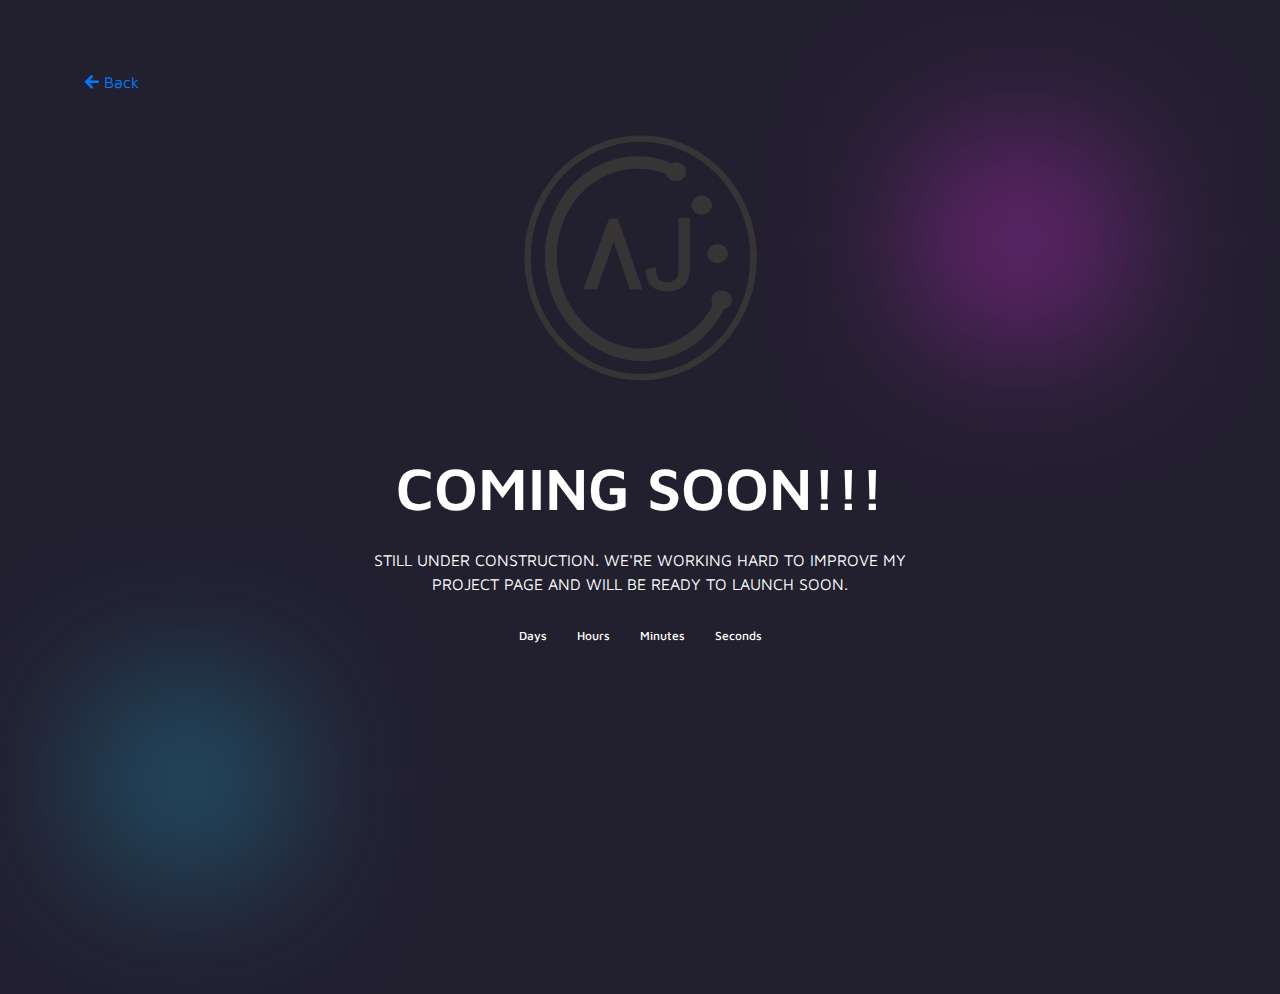
<file: project.html>
<!DOCTYPE html>
<!-- Coding By CodingNepal - codingnepalweb.com -->
<html lang="en">
  <head>
    <meta charset="UTF-8" />
    <meta http-equiv="X-UA-Compatible" content="IE=edge" />
    <meta name="viewport" content="width=device-width, initial-scale=1.0" />
    <title>PROJECT PAGE</title>
       <!-- Website Icon -->
       <link rel="website icon" type="png" href="images/logo.png">
        <!-- Icon Font Stylesheet -->
     <link href="https://cdnjs.cloudflare.com/ajax/libs/font-awesome/5.10.0/css/all.min.css" rel="stylesheet">
     <link href="https://cdn.jsdelivr.net/npm/bootstrap-icons@1.4.1/font/bootstrap-icons.css" rel="stylesheet">
  <!-- Customized Bootstrap Stylesheet -->
  <link href="css/bootstrap.min.css" rel="stylesheet">

  <!-- Libraries Stylesheet -->
  <link href="css/animate.min.css" rel="stylesheet">
  <!-- <link href="lib/owlcarousel/assets/owl.carousel.min.css" rel="stylesheet"> -->


  <!-- Libraries Stylesheet -->
  <link rel="stylesheet" href="css/bootstrap.min.css">
  <link rel="stylesheet" href="css/unicons.css">
    </head>


  <style>
 /* Google Fonts */
 @import url("https://fonts.googleapis.com/css?family=Maven+Pro:400,700");
 
body {
  box-sizing: border-box;
  font-family: "Maven Pro", sans-serif;
  padding-top: 70px;
  background-color: #221f2f;
}

body::after{
    content: "";
    position: absolute;
    background-color: #ed2ff0;
    width: 120px;
    height: 120px;
    left: 75%;
    top: 20%;
    filter: blur(90px);
}

body::before{
    content: "";
    position: absolute;
    background-color: #22a8cd;
    width: 120px;
    height: 120px;
    left: 10%;
    top: 80%;
    filter: blur(90px);
}


.container1 {
  display: flex;
  row-gap: 15px;
  align-items: center;
  justify-content: center;
  flex-direction: column;
  height: 100vh;
  width: 100%;
  overflow: hidden;
}
.container1 .image {
  position: absolute;
  /* height: 100%; */
  /* width: 100%; */
  object-fit: cover;
  z-index: -1;
  top: 15%;
  
}
.container1 header {
  font-size: 60px;
  color: #fff;
  font-weight: 600;
  text-align: center;
}
.container1 p {
  font-size: 16px;
  font-weight: 400;
  color: #ffffff

;
  max-width: 550px;
  text-align: center;
}
.container1 .time-content {
  display: flex;
  column-gap: 30px;
  align-items: center;
}
.time-content .time {
  display: flex;
  align-items: center;
  flex-direction: column;
}
.time .number,
.time .text {
  font-weight: 500;
  color: #ffffff


;
}
.time .number {
  font-size: 40px;
}
.time .text {
  text-transform: capitalize;
  font-size: 12px;
}
/* .email-content {
  display: flex;
  align-items: center;
  flex-direction: column;
  margin-top: 30px;
  width: 100%;
}
.email-content p {
  font-size: 13px;
}
.input-box {
  display: flex;
  align-items: center;
  height: 40px;
  max-width: 360px;
  width: 100%;
  margin-top: 20px;
  column-gap: 20px;
}
.input-box input,
.input-box button {
  height: 100%;
  outline: none;
  border: none;
  border: 1px solid #ffffff


;
  border-radius: 4px;
  background-color: rgba(255, 255, 255, 0.2);
  font-weight: 400;
}
.input-box input {
  width: 100%;
  padding: 0 15px;
  color: #ffffff


;
}
input::placeholder {
  color: #ffffff


;
}
.input-box button {
  cursor: pointer;
  color: #ffffff


;
  white-space: nowrap;
  padding: 0 20px;
  transition: all 0.3s ease;
}
.input-box button:hover {
  background-color: #ffffff



;
  color: #0d8151;
} */
@media screen and (max-width: 300px) {
  .container header {
    font-size: 30px;
  }
}
  </style>

  
  <body>

    <div class="container">
      <a href="#" onclick="history.back()">
          <i class="fa fa-arrow-left" aria-hidden="true"></i>
          Back
      </a>
  </div>


    <section class="container1">
      <img src="./images/logo.png" alt="" class="image" />
      <header>COMING SOON!!!</header>
      <p>
        STILL UNDER CONSTRUCTION. WE'RE WORKING HARD TO IMPROVE MY PROJECT PAGE AND WILL BE READY TO LAUNCH SOON.
      </p>
      <div class="time-content">
        <div class="time days">
          <span class="number"></span>
          <span class="text">days</span>
        </div>
        <div class="time hours">
          <span class="number"></span>
          <span class="text">hours</span>
        </div>
        <div class="time minutes">
          <span class="number"></span>
          <span class="text">minutes</span>
        </div>
        <div class="time seconds">
          <span class="number"></span>
          <span class="text">seconds</span>
        </div>
      </div>

      <!-- <div class="email-content">
        <p>Subscribe now to get the latest updates!</p>

        <div class="input-box">
          <input type="email" placeholder="Enter your email" />
          <button>Notify Me</button>
        </div>
      </div> -->
    </section>

    <!-- JavaScript -->

    
      
  </body>
</html>
</file>
<file: css/unicons.css>
@font-face {
  font-family: 'unicons';
  src: url('../font/unicons.eot?42479262');
  src: url('../font/unicons.eot?42479262#iefix') format('embedded-opentype'),
       url('../font/unicons.woff2?42479262') format('woff2'),
       url('../font/unicons.woff?42479262') format('woff'),
       url('../font/unicons.ttf?42479262') format('truetype'),
       url('../font/unicons.svg?42479262#unicons') format('svg');
  font-weight: normal;
  font-style: normal;
}
/* Chrome hack: SVG is rendered more smooth in Windozze. 100% magic, uncomment if you need it. */
/* Note, that will break hinting! In other OS-es font will be not as sharp as it could be */
/*
@media screen and (-webkit-min-device-pixel-ratio:0) {
  @font-face {
    font-family: 'unicons';
    src: url('../font/unicons.svg?42479262#unicons') format('svg');
  }
}
*/
 
 [class^="uil-"]:before, [class*=" uil-"]:before {
  font-family: "unicons";
  font-style: normal;
  font-weight: normal;
  speak: none;
 
  display: inline-block;
  text-decoration: inherit;
  width: 1em;
  margin-right: .2em;
  text-align: center;
  /* opacity: .8; */
 
  /* For safety - reset parent styles, that can break glyph codes*/
  font-variant: normal;
  text-transform: none;
 
  /* fix buttons height, for twitter bootstrap */
  line-height: 1em;
 
  /* Animation center compensation - margins should be symmetric */
  /* remove if not needed */
  margin-left: .2em;
 
  /* you can be more comfortable with increased icons size */
  /* font-size: 120%; */
 
  /* Font smoothing. That was taken from TWBS */
  -webkit-font-smoothing: antialiased;
  -moz-osx-font-smoothing: grayscale;
 
  /* Uncomment for 3D effect */
  /* text-shadow: 1px 1px 1px rgba(127, 127, 127, 0.3); */
}
 
.uil-abacus:before { content: '\e800'; } /* '' */
.uil-accessible-icon-alt:before { content: '\e801'; } /* '' */
.uil-adjust-alt:before { content: '\e802'; } /* '' */
.uil-adjust-circle:before { content: '\e803'; } /* '' */
.uil-adjust-half:before { content: '\e804'; } /* '' */
.uil-adjust:before { content: '\e805'; } /* '' */
.uil-airplay:before { content: '\e806'; } /* '' */
.uil-align-alt:before { content: '\e807'; } /* '' */
.uil-align-center-alt:before { content: '\e808'; } /* '' */
.uil-align-center-h:before { content: '\e809'; } /* '' */
.uil-align-center-justify:before { content: '\e80a'; } /* '' */
.uil-align-center-v:before { content: '\e80b'; } /* '' */
.uil-align-center:before { content: '\e80c'; } /* '' */
.uil-align-justify:before { content: '\e80d'; } /* '' */
.uil-align-left-justify:before { content: '\e80e'; } /* '' */
.uil-align-left:before { content: '\e80f'; } /* '' */
.uil-align-letter-right:before { content: '\e810'; } /* '' */
.uil-align-right-justify:before { content: '\e811'; } /* '' */
.uil-align-right:before { content: '\e812'; } /* '' */
.uil-align:before { content: '\e813'; } /* '' */
.uil-ambulance:before { content: '\e814'; } /* '' */
.uil-analysis:before { content: '\e815'; } /* '' */
.uil-analytics:before { content: '\e816'; } /* '' */
.uil-anchor:before { content: '\e817'; } /* '' */
.uil-android-phone-slash:before { content: '\e818'; } /* '' */
.uil-angle-double-down:before { content: '\e819'; } /* '' */
.uil-angle-double-left:before { content: '\e81a'; } /* '' */
.uil-angle-double-right:before { content: '\e81b'; } /* '' */
.uil-angle-double-up:before { content: '\e81c'; } /* '' */
.uil-angle-down:before { content: '\e81d'; } /* '' */
.uil-angle-left:before { content: '\e81e'; } /* '' */
.uil-angle-right-b:before { content: '\e81f'; } /* '' */
.uil-angle-right:before { content: '\e820'; } /* '' */
.uil-angle-up:before { content: '\e821'; } /* '' */
.uil-annoyed-alt:before { content: '\e822'; } /* '' */
.uil-annoyed:before { content: '\e823'; } /* '' */
.uil-apps:before { content: '\e824'; } /* '' */
.uil-archive-alt:before { content: '\e825'; } /* '' */
.uil-archive:before { content: '\e826'; } /* '' */
.uil-arrow-break:before { content: '\e827'; } /* '' */
.uil-arrow-circle-down:before { content: '\e828'; } /* '' */
.uil-arrow-circle-left:before { content: '\e829'; } /* '' */
.uil-arrow-circle-right:before { content: '\e82a'; } /* '' */
.uil-arrow-circle-up:before { content: '\e82b'; } /* '' */
.uil-arrow-compress-h:before { content: '\e82c'; } /* '' */
.uil-arrow-down-left:before { content: '\e82d'; } /* '' */
.uil-arrow-down-right:before { content: '\e82e'; } /* '' */
.uil-arrow-down:before { content: '\e82f'; } /* '' */
.uil-arrow-from-right:before { content: '\e830'; } /* '' */
.uil-arrow-from-top:before { content: '\e831'; } /* '' */
.uil-arrow-growth:before { content: '\e832'; } /* '' */
.uil-arrow-left:before { content: '\e833'; } /* '' */
.uil-arrow-random:before { content: '\e834'; } /* '' */
.uil-arrow-resize-diagonal:before { content: '\e835'; } /* '' */
.uil-arrow-right:before { content: '\e836'; } /* '' */
.uil-arrow-to-bottom:before { content: '\e837'; } /* '' */
.uil-arrow-to-right:before { content: '\e838'; } /* '' */
.uil-arrow-up-left:before { content: '\e839'; } /* '' */
.uil-arrow-up-right:before { content: '\e83a'; } /* '' */
.uil-arrow-up:before { content: '\e83b'; } /* '' */
.uil-arrows-h-alt:before { content: '\e83c'; } /* '' */
.uil-arrows-h:before { content: '\e83d'; } /* '' */
.uil-arrows-left-down:before { content: '\e83e'; } /* '' */
.uil-arrows-maximize:before { content: '\e83f'; } /* '' */
.uil-arrows-merge:before { content: '\e840'; } /* '' */
.uil-arrows-resize-h:before { content: '\e841'; } /* '' */
.uil-arrows-resize-v:before { content: '\e842'; } /* '' */
.uil-arrows-resize:before { content: '\e843'; } /* '' */
.uil-arrows-right-down:before { content: '\e844'; } /* '' */
.uil-arrows-shrink-h:before { content: '\e845'; } /* '' */
.uil-arrows-shrink-v:before { content: '\e846'; } /* '' */
.uil-arrows-up-right:before { content: '\e847'; } /* '' */
.uil-arrows-v-alt:before { content: '\e848'; } /* '' */
.uil-arrows-v:before { content: '\e849'; } /* '' */
.uil-at:before { content: '\e84a'; } /* '' */
.uil-atm-card:before { content: '\e84b'; } /* '' */
.uil-atom:before { content: '\e84c'; } /* '' */
.uil-auto-flash:before { content: '\e84d'; } /* '' */
.uil-award-alt:before { content: '\e84e'; } /* '' */
.uil-award:before { content: '\e84f'; } /* '' */
.uil-baby-carriage:before { content: '\e850'; } /* '' */
.uil-backpack:before { content: '\e851'; } /* '' */
.uil-backspace:before { content: '\e852'; } /* '' */
.uil-backward:before { content: '\e853'; } /* '' */
.uil-bag-alt:before { content: '\e854'; } /* '' */
.uil-bag-slash:before { content: '\e855'; } /* '' */
.uil-bag:before { content: '\e856'; } /* '' */
.uil-ball:before { content: '\e857'; } /* '' */
.uil-ban:before { content: '\e858'; } /* '' */
.uil-bars:before { content: '\e859'; } /* '' */
.uil-basketball-hoop:before { content: '\e85a'; } /* '' */
.uil-basketball:before { content: '\e85b'; } /* '' */
.uil-battery-bolt:before { content: '\e85c'; } /* '' */
.uil-battery-empty:before { content: '\e85d'; } /* '' */
.uil-bed-double:before { content: '\e85e'; } /* '' */
.uil-bed:before { content: '\e85f'; } /* '' */
.uil-bell-school:before { content: '\e860'; } /* '' */
.uil-bell-slash:before { content: '\e861'; } /* '' */
.uil-bill:before { content: '\e862'; } /* '' */
.uil-bitcoin-circle:before { content: '\e863'; } /* '' */
.uil-bitcoin:before { content: '\e864'; } /* '' */
.uil-bluetooth-b:before { content: '\e865'; } /* '' */
.uil-bolt-alt:before { content: '\e866'; } /* '' */
.uil-bolt-slash:before { content: '\e867'; } /* '' */
.uil-bolt:before { content: '\e868'; } /* '' */
.uil-book-alt:before { content: '\e869'; } /* '' */
.uil-book-medical:before { content: '\e86a'; } /* '' */
.uil-book-open:before { content: '\e86b'; } /* '' */
.uil-book-reader:before { content: '\e86c'; } /* '' */
.uil-book:before { content: '\e86d'; } /* '' */
.uil-bookmark-full:before { content: '\e86e'; } /* '' */
.uil-bookmark:before { content: '\e86f'; } /* '' */
.uil-books:before { content: '\e870'; } /* '' */
.uil-boombox:before { content: '\e871'; } /* '' */
.uil-border-alt:before { content: '\e872'; } /* '' */
.uil-border-bottom:before { content: '\e873'; } /* '' */
.uil-border-clear:before { content: '\e874'; } /* '' */
.uil-border-horizontal:before { content: '\e875'; } /* '' */
.uil-border-inner:before { content: '\e876'; } /* '' */
.uil-border-left:before { content: '\e877'; } /* '' */
.uil-border-out:before { content: '\e878'; } /* '' */
.uil-border-right:before { content: '\e879'; } /* '' */
.uil-border-top:before { content: '\e87a'; } /* '' */
.uil-border-vertical:before { content: '\e87b'; } /* '' */
.uil-box:before { content: '\e87c'; } /* '' */
.uil-briefcase-alt:before { content: '\e87d'; } /* '' */
.uil-briefcase:before { content: '\e87e'; } /* '' */
.uil-bright:before { content: '\e87f'; } /* '' */
.uil-brightness-empty:before { content: '\e880'; } /* '' */
.uil-brightness-half:before { content: '\e881'; } /* '' */
.uil-brightness-low:before { content: '\e882'; } /* '' */
.uil-brightness-minus:before { content: '\e883'; } /* '' */
.uil-brightness-plus:before { content: '\e884'; } /* '' */
.uil-brightness:before { content: '\e885'; } /* '' */
.uil-bring-bottom:before { content: '\e886'; } /* '' */
.uil-bring-front:before { content: '\e887'; } /* '' */
.uil-brush-alt:before { content: '\e888'; } /* '' */
.uil-bug:before { content: '\e889'; } /* '' */
.uil-building:before { content: '\e88a'; } /* '' */
.uil-bullseye:before { content: '\e88b'; } /* '' */
.uil-bus-alt:before { content: '\e88c'; } /* '' */
.uil-bus-school:before { content: '\e88d'; } /* '' */
.uil-bus:before { content: '\e88e'; } /* '' */
.uil-calcualtor:before { content: '\e88f'; } /* '' */
.uil-calculator-alt:before { content: '\e890'; } /* '' */
.uil-calendar-alt:before { content: '\e891'; } /* '' */
.uil-calendar-slash:before { content: '\e892'; } /* '' */
.uil-calender:before { content: '\e893'; } /* '' */
.uil-calling:before { content: '\e894'; } /* '' */
.uil-camera-plus:before { content: '\e895'; } /* '' */
.uil-camera-slash:before { content: '\e896'; } /* '' */
.uil-camera:before { content: '\e897'; } /* '' */
.uil-cancel:before { content: '\e898'; } /* '' */
.uil-capsule:before { content: '\e899'; } /* '' */
.uil-capture:before { content: '\e89a'; } /* '' */
.uil-car-sideview:before { content: '\e89b'; } /* '' */
.uil-car-slash:before { content: '\e89c'; } /* '' */
.uil-car-wash:before { content: '\e89d'; } /* '' */
.uil-car:before { content: '\e89e'; } /* '' */
.uil-card-atm:before { content: '\e89f'; } /* '' */
.uil-caret-right:before { content: '\e8a0'; } /* '' */
.uil-cart:before { content: '\e8a1'; } /* '' */
.uil-cell:before { content: '\e8a2'; } /* '' */
.uil-celsius:before { content: '\e8a3'; } /* '' */
.uil-chart-bar-alt:before { content: '\e8a4'; } /* '' */
.uil-chart-bar:before { content: '\e8a5'; } /* '' */
.uil-chart-down:before { content: '\e8a6'; } /* '' */
.uil-chart-growth-alt:before { content: '\e8a7'; } /* '' */
.uil-chart-growth:before { content: '\e8a8'; } /* '' */
.uil-chart-line:before { content: '\e8a9'; } /* '' */
.uil-chart-pie-alt:before { content: '\e8aa'; } /* '' */
.uil-chart-pie:before { content: '\e8ab'; } /* '' */
.uil-chart:before { content: '\e8ac'; } /* '' */
.uil-chat-bubble-user:before { content: '\e8ad'; } /* '' */
.uil-chat-info:before { content: '\e8ae'; } /* '' */
.uil-chat:before { content: '\e8af'; } /* '' */
.uil-check-circle:before { content: '\e8b0'; } /* '' */
.uil-check-square:before { content: '\e8b1'; } /* '' */
.uil-check:before { content: '\e8b2'; } /* '' */
.uil-circle-layer:before { content: '\e8b3'; } /* '' */
.uil-circle:before { content: '\e8b4'; } /* '' */
.uil-circuit:before { content: '\e8b5'; } /* '' */
.uil-clapper-board:before { content: '\e8b6'; } /* '' */
.uil-clipboard-alt:before { content: '\e8b7'; } /* '' */
.uil-clipboard-blank:before { content: '\e8b8'; } /* '' */
.uil-clipboard-notes:before { content: '\e8b9'; } /* '' */
.uil-clipboard:before { content: '\e8ba'; } /* '' */
.uil-clock-eight:before { content: '\e8bb'; } /* '' */
.uil-clock-five:before { content: '\e8bc'; } /* '' */
.uil-clock-nine:before { content: '\e8bd'; } /* '' */
.uil-clock-seven:before { content: '\e8be'; } /* '' */
.uil-clock-ten:before { content: '\e8bf'; } /* '' */
.uil-clock-three:before { content: '\e8c0'; } /* '' */
.uil-clock-two:before { content: '\e8c1'; } /* '' */
.uil-clock:before { content: '\e8c2'; } /* '' */
.uil-closed-captioning:before { content: '\e8c3'; } /* '' */
.uil-cloud-block:before { content: '\e8c4'; } /* '' */
.uil-cloud-bookmark:before { content: '\e8c5'; } /* '' */
.uil-cloud-check:before { content: '\e8c6'; } /* '' */
.uil-cloud-computing:before { content: '\e8c7'; } /* '' */
.uil-cloud-data-connection:before { content: '\e8c8'; } /* '' */
.uil-cloud-database-tree:before { content: '\e8c9'; } /* '' */
.uil-cloud-download:before { content: '\e8ca'; } /* '' */
.uil-cloud-drizzle:before { content: '\e8cb'; } /* '' */
.uil-cloud-exclamation:before { content: '\e8cc'; } /* '' */
.uil-cloud-hail:before { content: '\e8cd'; } /* '' */
.uil-cloud-heart:before { content: '\e8ce'; } /* '' */
.uil-cloud-info:before { content: '\e8cf'; } /* '' */
.uil-cloud-lock:before { content: '\e8d0'; } /* '' */
.uil-cloud-meatball:before { content: '\e8d1'; } /* '' */
.uil-cloud-moon-hail:before { content: '\e8d2'; } /* '' */
.uil-cloud-moon-meatball:before { content: '\e8d3'; } /* '' */
.uil-cloud-moon-rain:before { content: '\e8d4'; } /* '' */
.uil-cloud-moon-showers:before { content: '\e8d5'; } /* '' */
.uil-cloud-moon:before { content: '\e8d6'; } /* '' */
.uil-cloud-question:before { content: '\e8d7'; } /* '' */
.uil-cloud-rain-sun:before { content: '\e8d8'; } /* '' */
.uil-cloud-rain:before { content: '\e8d9'; } /* '' */
.uil-cloud-redo:before { content: '\e8da'; } /* '' */
.uil-cloud-set:before { content: '\e8db'; } /* '' */
.uil-cloud-share:before { content: '\e8dc'; } /* '' */
.uil-cloud-shield:before { content: '\e8dd'; } /* '' */
.uil-cloud-showers-alt:before { content: '\e8de'; } /* '' */
.uil-cloud-showers-heavy:before { content: '\e8df'; } /* '' */
.uil-cloud-showers:before { content: '\e8e0'; } /* '' */
.uil-cloud-slash:before { content: '\e8e1'; } /* '' */
.uil-cloud-sun-hail:before { content: '\e8e2'; } /* '' */
.uil-cloud-sun-meatball:before { content: '\e8e3'; } /* '' */
.uil-cloud-sun-rain-alt:before { content: '\e8e4'; } /* '' */
.uil-cloud-sun-rain:before { content: '\e8e5'; } /* '' */
.uil-cloud-sun-tear:before { content: '\e8e6'; } /* '' */
.uil-cloud-sun:before { content: '\e8e7'; } /* '' */
.uil-cloud-times:before { content: '\e8e8'; } /* '' */
.uil-cloud-unlock:before { content: '\e8e9'; } /* '' */
.uil-cloud-upload:before { content: '\e8ea'; } /* '' */
.uil-cloud-wifi:before { content: '\e8eb'; } /* '' */
.uil-cloud-wind:before { content: '\e8ec'; } /* '' */
.uil-cloud:before { content: '\e8ed'; } /* '' */
.uil-clouds:before { content: '\e8ee'; } /* '' */
.uil-club:before { content: '\e8ef'; } /* '' */
.uil-code:before { content: '\e8f0'; } /* '' */
.uil-coffee:before { content: '\e8f1'; } /* '' */
.uil-cog:before { content: '\e8f2'; } /* '' */
.uil-coins:before { content: '\e8f3'; } /* '' */
.uil-columns:before { content: '\e8f4'; } /* '' */
.uil-comment-alt-block:before { content: '\e8f5'; } /* '' */
.uil-comment-alt-chart-lines:before { content: '\e8f6'; } /* '' */
.uil-comment-alt-check:before { content: '\e8f7'; } /* '' */
.uil-comment-alt-dots:before { content: '\e8f8'; } /* '' */
.uil-comment-alt-download:before { content: '\e8f9'; } /* '' */
.uil-comment-alt-edit:before { content: '\e8fa'; } /* '' */
.uil-comment-alt-exclamation:before { content: '\e8fb'; } /* '' */
.uil-comment-alt-heart:before { content: '\e8fc'; } /* '' */
.uil-comment-alt-image:before { content: '\e8fd'; } /* '' */
.uil-comment-alt-info:before { content: '\e8fe'; } /* '' */
.uil-comment-alt-lines:before { content: '\e8ff'; } /* '' */
.uil-comment-alt-lock:before { content: '\e900'; } /* '' */
.uil-comment-alt-medical:before { content: '\e901'; } /* '' */
.uil-comment-alt-message:before { content: '\e902'; } /* '' */
.uil-comment-alt-notes:before { content: '\e903'; } /* '' */
.uil-comment-alt-plus:before { content: '\e904'; } /* '' */
.uil-comment-alt-question:before { content: '\e905'; } /* '' */
.uil-comment-alt-redo:before { content: '\e906'; } /* '' */
.uil-comment-alt-search:before { content: '\e907'; } /* '' */
.uil-comment-alt-share:before { content: '\e908'; } /* '' */
.uil-comment-alt-shield:before { content: '\e909'; } /* '' */
.uil-comment-alt-upload:before { content: '\e90a'; } /* '' */
.uil-comment-alt-verify:before { content: '\e90b'; } /* '' */
.uil-comment-alt:before { content: '\e90c'; } /* '' */
.uil-comment-block:before { content: '\e90d'; } /* '' */
.uil-comment-chart-line:before { content: '\e90e'; } /* '' */
.uil-comment-check:before { content: '\e90f'; } /* '' */
.uil-comment-dots:before { content: '\e910'; } /* '' */
.uil-comment-download:before { content: '\e911'; } /* '' */
.uil-comment-edit:before { content: '\e912'; } /* '' */
.uil-comment-exclamation:before { content: '\e913'; } /* '' */
.uil-comment-heart:before { content: '\e914'; } /* '' */
.uil-comment-image:before { content: '\e915'; } /* '' */
.uil-comment-info-alt:before { content: '\e916'; } /* '' */
.uil-comment-info:before { content: '\e917'; } /* '' */
.uil-comment-lines:before { content: '\e918'; } /* '' */
.uil-comment-lock:before { content: '\e919'; } /* '' */
.uil-comment-medical:before { content: '\e91a'; } /* '' */
.uil-comment-message:before { content: '\e91b'; } /* '' */
.uil-comment-notes:before { content: '\e91c'; } /* '' */
.uil-comment-plus:before { content: '\e91d'; } /* '' */
.uil-comment-question:before { content: '\e91e'; } /* '' */
.uil-comment-redo:before { content: '\e91f'; } /* '' */
.uil-comment-search:before { content: '\e920'; } /* '' */
.uil-comment-share:before { content: '\e921'; } /* '' */
.uil-comment-shield:before { content: '\e922'; } /* '' */
.uil-comment-slash:before { content: '\e923'; } /* '' */
.uil-comment-upload:before { content: '\e924'; } /* '' */
.uil-comment-verify:before { content: '\e925'; } /* '' */
.uil-comment:before { content: '\e926'; } /* '' */
.uil-comments-alt:before { content: '\e927'; } /* '' */
.uil-comments:before { content: '\e928'; } /* '' */
.uil-commnet-alt-slash:before { content: '\e929'; } /* '' */
.uil-compact-disc:before { content: '\e92a'; } /* '' */
.uil-compass:before { content: '\e92b'; } /* '' */
.uil-compress-alt-left:before { content: '\e92c'; } /* '' */
.uil-compress-alt:before { content: '\e92d'; } /* '' */
.uil-compress-arrows:before { content: '\e92e'; } /* '' */
.uil-compress-lines:before { content: '\e92f'; } /* '' */
.uil-compress-point:before { content: '\e930'; } /* '' */
.uil-compress-v:before { content: '\e931'; } /* '' */
.uil-compress:before { content: '\e932'; } /* '' */
.uil-computer-mouse:before { content: '\e933'; } /* '' */
.uil-confused:before { content: '\e934'; } /* '' */
.uil-constructor:before { content: '\e935'; } /* '' */
.uil-copy-alt:before { content: '\e936'; } /* '' */
.uil-copy-landscape:before { content: '\e937'; } /* '' */
.uil-copy:before { content: '\e938'; } /* '' */
.uil-copyright:before { content: '\e939'; } /* '' */
.uil-corner-down-left:before { content: '\e93a'; } /* '' */
.uil-corner-down-right-alt:before { content: '\e93b'; } /* '' */
.uil-corner-down-right:before { content: '\e93c'; } /* '' */
.uil-corner-left-down:before { content: '\e93d'; } /* '' */
.uil-corner-right-down:before { content: '\e93e'; } /* '' */
.uil-corner-up-left-alt:before { content: '\e93f'; } /* '' */
.uil-corner-up-left:before { content: '\e940'; } /* '' */
.uil-corner-up-right-alt:before { content: '\e941'; } /* '' */
.uil-corner-up-right:before { content: '\e942'; } /* '' */
.uil-creative-commons-pd-alt:before { content: '\e943'; } /* '' */
.uil-creative-commons-pd:before { content: '\e944'; } /* '' */
.uil-crockery:before { content: '\e945'; } /* '' */
.uil-crop-alt-rotate-left:before { content: '\e946'; } /* '' */
.uil-crop-alt-rotate-right:before { content: '\e947'; } /* '' */
.uil-crop-alt:before { content: '\e948'; } /* '' */
.uil-crosshair-alt:before { content: '\e949'; } /* '' */
.uil-crosshair:before { content: '\e94a'; } /* '' */
.uil-crosshairs:before { content: '\e94b'; } /* '' */
.uil-cube:before { content: '\e94c'; } /* '' */
.uil-data-sharing:before { content: '\e94d'; } /* '' */
.uil-database-alt:before { content: '\e94e'; } /* '' */
.uil-database:before { content: '\e94f'; } /* '' */
.uil-desert:before { content: '\e950'; } /* '' */
.uil-desktop-alt-slash:before { content: '\e951'; } /* '' */
.uil-desktop-alt:before { content: '\e952'; } /* '' */
.uil-desktop-cloud-alt:before { content: '\e953'; } /* '' */
.uil-desktop-slash:before { content: '\e954'; } /* '' */
.uil-desktop:before { content: '\e955'; } /* '' */
.uil-dialpad-alt:before { content: '\e956'; } /* '' */
.uil-dialpad:before { content: '\e957'; } /* '' */
.uil-diamond:before { content: '\e958'; } /* '' */
.uil-diary-alt:before { content: '\e959'; } /* '' */
.uil-diary:before { content: '\e95a'; } /* '' */
.uil-dice-five:before { content: '\e95b'; } /* '' */
.uil-dice-four:before { content: '\e95c'; } /* '' */
.uil-dice-one:before { content: '\e95d'; } /* '' */
.uil-dice-six:before { content: '\e95e'; } /* '' */
.uil-dice-three:before { content: '\e95f'; } /* '' */
.uil-dice-two:before { content: '\e960'; } /* '' */
.uil-direction:before { content: '\e961'; } /* '' */
.uil-directions:before { content: '\e962'; } /* '' */
.uil-dizzy-meh:before { content: '\e963'; } /* '' */
.uil-dna:before { content: '\e964'; } /* '' */
.uil-document-layout-center:before { content: '\e965'; } /* '' */
.uil-document-layout-left:before { content: '\e966'; } /* '' */
.uil-document-layout-right:before { content: '\e967'; } /* '' */
.uil-document:before { content: '\e968'; } /* '' */
.uil-dollar-alt:before { content: '\e969'; } /* '' */
.uil-dollar-sign-alt:before { content: '\e96a'; } /* '' */
.uil-dollar-sign:before { content: '\e96b'; } /* '' */
.uil-down-arrow:before { content: '\e96c'; } /* '' */
.uil-download-alt:before { content: '\e96d'; } /* '' */
.uil-dribbble:before { content: '\e96e'; } /* '' */
.uil-drill:before { content: '\e96f'; } /* '' */
.uil-dropbox:before { content: '\e970'; } /* '' */
.uil-dumbbell:before { content: '\e971'; } /* '' */
.uil-edit-alt:before { content: '\e972'; } /* '' */
.uil-edit:before { content: '\e973'; } /* '' */
.uil-ellipsis-h:before { content: '\e974'; } /* '' */
.uil-ellipsis-v:before { content: '\e975'; } /* '' */
.uil-emoji:before { content: '\e976'; } /* '' */
.uil-enter:before { content: '\e977'; } /* '' */
.uil-entry:before { content: '\e978'; } /* '' */
.uil-envelope-add:before { content: '\e979'; } /* '' */
.uil-envelope-alt:before { content: '\e97a'; } /* '' */
.uil-envelope-block:before { content: '\e97b'; } /* '' */
.uil-envelope-bookmark:before { content: '\e97c'; } /* '' */
.uil-envelope-check:before { content: '\e97d'; } /* '' */
.uil-envelope-download-alt:before { content: '\e97e'; } /* '' */
.uil-envelope-download:before { content: '\e97f'; } /* '' */
.uil-envelope-edit:before { content: '\e980'; } /* '' */
.uil-envelope-exclamation:before { content: '\e981'; } /* '' */
.uil-envelope-heart:before { content: '\e982'; } /* '' */
.uil-envelope-info:before { content: '\e983'; } /* '' */
.uil-envelope-lock:before { content: '\e984'; } /* '' */
.uil-envelope-minus:before { content: '\e985'; } /* '' */
.uil-envelope-open:before { content: '\e986'; } /* '' */
.uil-envelope-question:before { content: '\e987'; } /* '' */
.uil-envelope-receive:before { content: '\e988'; } /* '' */
.uil-envelope-redo:before { content: '\e989'; } /* '' */
.uil-envelope-search:before { content: '\e98a'; } /* '' */
.uil-envelope-send:before { content: '\e98b'; } /* '' */
.uil-envelope-share:before { content: '\e98c'; } /* '' */
.uil-envelope-shield:before { content: '\e98d'; } /* '' */
.uil-envelope-star:before { content: '\e98e'; } /* '' */
.uil-envelope-times:before { content: '\e98f'; } /* '' */
.uil-envelope-upload-alt:before { content: '\e990'; } /* '' */
.uil-envelope-upload:before { content: '\e991'; } /* '' */
.uil-envelope:before { content: '\e992'; } /* '' */
.uil-envelopes:before { content: '\e993'; } /* '' */
.uil-equal-circle:before { content: '\e994'; } /* '' */
.uil-euro-circle:before { content: '\e995'; } /* '' */
.uil-euro:before { content: '\e996'; } /* '' */
.uil-exchange-alt:before { content: '\e997'; } /* '' */
.uil-exchange:before { content: '\e998'; } /* '' */
.uil-exclamation-circle:before { content: '\e999'; } /* '' */
.uil-exclamation-octagon:before { content: '\e99a'; } /* '' */
.uil-exclamation-triangle:before { content: '\e99b'; } /* '' */
.uil-exclude:before { content: '\e99c'; } /* '' */
.uil-exit:before { content: '\e99d'; } /* '' */
.uil-expand-alt:before { content: '\e99e'; } /* '' */
.uil-expand-arrows-alt:before { content: '\e99f'; } /* '' */
.uil-expand-arrows:before { content: '\e9a0'; } /* '' */
.uil-expand-from-corner:before { content: '\e9a1'; } /* '' */
.uil-expand-left:before { content: '\e9a2'; } /* '' */
.uil-export:before { content: '\e9a3'; } /* '' */
.uil-exposure-alt:before { content: '\e9a4'; } /* '' */
.uil-exposure-increase:before { content: '\e9a5'; } /* '' */
.uil-external-link-alt:before { content: '\e9a6'; } /* '' */
.uil-eye-slash:before { content: '\e9a7'; } /* '' */
.uil-eye:before { content: '\e9a8'; } /* '' */
.uil-facebook:before { content: '\e9a9'; } /* '' */
.uil-fahrenheit:before { content: '\e9aa'; } /* '' */
.uil-fast-mail-alt:before { content: '\e9ab'; } /* '' */
.uil-fast-mail:before { content: '\e9ac'; } /* '' */
.uil-favorite:before { content: '\e9ad'; } /* '' */
.uil-feedback:before { content: '\e9ae'; } /* '' */
.uil-file-alt:before { content: '\e9af'; } /* '' */
.uil-file-blank:before { content: '\e9b0'; } /* '' */
.uil-file-block-alt:before { content: '\e9b1'; } /* '' */
.uil-file-bookmark-alt:before { content: '\e9b2'; } /* '' */
.uil-file-check-alt:before { content: '\e9b3'; } /* '' */
.uil-file-check:before { content: '\e9b4'; } /* '' */
.uil-file-contract-dollar:before { content: '\e9b5'; } /* '' */
.uil-file-copy-alt:before { content: '\e9b6'; } /* '' */
.uil-file-download-alt:before { content: '\e9b7'; } /* '' */
.uil-file-download:before { content: '\e9b8'; } /* '' */
.uil-file-edit-alt:before { content: '\e9b9'; } /* '' */
.uil-file-exclamation-alt:before { content: '\e9ba'; } /* '' */
.uil-file-exclamation:before { content: '\e9bb'; } /* '' */
.uil-file-heart:before { content: '\e9bc'; } /* '' */
.uil-file-info-alt:before { content: '\e9bd'; } /* '' */
.uil-file-landscape-alt:before { content: '\e9be'; } /* '' */
.uil-file-landscape:before { content: '\e9bf'; } /* '' */
.uil-file-lanscape-slash:before { content: '\e9c0'; } /* '' */
.uil-file-lock-alt:before { content: '\e9c1'; } /* '' */
.uil-file-medical-alt:before { content: '\e9c2'; } /* '' */
.uil-file-medical:before { content: '\e9c3'; } /* '' */
.uil-file-minus-alt:before { content: '\e9c4'; } /* '' */
.uil-file-minus:before { content: '\e9c5'; } /* '' */
.uil-file-network:before { content: '\e9c6'; } /* '' */
.uil-file-plus-alt:before { content: '\e9c7'; } /* '' */
.uil-file-plus:before { content: '\e9c8'; } /* '' */
.uil-file-question-alt:before { content: '\e9c9'; } /* '' */
.uil-file-question:before { content: '\e9ca'; } /* '' */
.uil-file-redo-alt:before { content: '\e9cb'; } /* '' */
.uil-file-search-alt:before { content: '\e9cc'; } /* '' */
.uil-file-share-alt:before { content: '\e9cd'; } /* '' */
.uil-file-shield-alt:before { content: '\e9ce'; } /* '' */
.uil-file-slash:before { content: '\e9cf'; } /* '' */
.uil-file-times-alt:before { content: '\e9d0'; } /* '' */
.uil-file-times:before { content: '\e9d1'; } /* '' */
.uil-file-upload-alt:before { content: '\e9d2'; } /* '' */
.uil-file-upload:before { content: '\e9d3'; } /* '' */
.uil-file:before { content: '\e9d4'; } /* '' */
.uil-files-landscapes-alt:before { content: '\e9d5'; } /* '' */
.uil-files-landscapes:before { content: '\e9d6'; } /* '' */
.uil-film:before { content: '\e9d7'; } /* '' */
.uil-filter-slash:before { content: '\e9d8'; } /* '' */
.uil-filter:before { content: '\e9d9'; } /* '' */
.uil-flask-potion:before { content: '\e9da'; } /* '' */
.uil-flask:before { content: '\e9db'; } /* '' */
.uil-flip-h-alt:before { content: '\e9dc'; } /* '' */
.uil-flip-h:before { content: '\e9dd'; } /* '' */
.uil-flip-v-alt:before { content: '\e9de'; } /* '' */
.uil-flip-v:before { content: '\e9df'; } /* '' */
.uil-flower:before { content: '\e9e0'; } /* '' */
.uil-focus-add:before { content: '\e9e1'; } /* '' */
.uil-focus-target:before { content: '\e9e2'; } /* '' */
.uil-focus:before { content: '\e9e3'; } /* '' */
.uil-folder-check:before { content: '\e9e4'; } /* '' */
.uil-folder-download:before { content: '\e9e5'; } /* '' */
.uil-folder-exclamation:before { content: '\e9e6'; } /* '' */
.uil-folder-heart:before { content: '\e9e7'; } /* '' */
.uil-folder-info:before { content: '\e9e8'; } /* '' */
.uil-folder-lock:before { content: '\e9e9'; } /* '' */
.uil-folder-medical:before { content: '\e9ea'; } /* '' */
.uil-folder-minus:before { content: '\e9eb'; } /* '' */
.uil-folder-network:before { content: '\e9ec'; } /* '' */
.uil-folder-plus:before { content: '\e9ed'; } /* '' */
.uil-folder-question:before { content: '\e9ee'; } /* '' */
.uil-folder-slash:before { content: '\e9ef'; } /* '' */
.uil-folder-times:before { content: '\e9f0'; } /* '' */
.uil-folder-upload:before { content: '\e9f1'; } /* '' */
.uil-folder:before { content: '\e9f2'; } /* '' */
.uil-food:before { content: '\e9f3'; } /* '' */
.uil-football-american:before { content: '\e9f4'; } /* '' */
.uil-football-ball:before { content: '\e9f5'; } /* '' */
.uil-football:before { content: '\e9f6'; } /* '' */
.uil-forecastcloud-moon-tear:before { content: '\e9f7'; } /* '' */
.uil-forwaded-call:before { content: '\e9f8'; } /* '' */
.uil-forward:before { content: '\e9f9'; } /* '' */
.uil-frown:before { content: '\e9fa'; } /* '' */
.uil-game-structure:before { content: '\e9fb'; } /* '' */
.uil-game:before { content: '\e9fc'; } /* '' */
.uil-gift:before { content: '\e9fd'; } /* '' */
.uil-glass-martini-alt-slash:before { content: '\e9fe'; } /* '' */
.uil-glass-martini-alt:before { content: '\e9ff'; } /* '' */
.uil-glass-martini:before { content: '\ea00'; } /* '' */
.uil-glass-tea:before { content: '\ea01'; } /* '' */
.uil-glass:before { content: '\ea02'; } /* '' */
.uil-globe:before { content: '\ea03'; } /* '' */
.uil-gold:before { content: '\ea04'; } /* '' */
.uil-google-drive:before { content: '\ea05'; } /* '' */
.uil-graduation-hat:before { content: '\ea06'; } /* '' */
.uil-graph-bar:before { content: '\ea07'; } /* '' */
.uil-grid:before { content: '\ea08'; } /* '' */
.uil-grids:before { content: '\ea09'; } /* '' */
.uil-grin-tongue-wink-alt:before { content: '\ea0a'; } /* '' */
.uil-grin-tongue-wink:before { content: '\ea0b'; } /* '' */
.uil-grin:before { content: '\ea0c'; } /* '' */
.uil-grip-horizontal-line:before { content: '\ea0d'; } /* '' */
.uil-hdd:before { content: '\ea0e'; } /* '' */
.uil-headphones-alt:before { content: '\ea0f'; } /* '' */
.uil-headphones:before { content: '\ea10'; } /* '' */
.uil-heart-alt:before { content: '\ea11'; } /* '' */
.uil-heart-medical:before { content: '\ea12'; } /* '' */
.uil-heart-rate:before { content: '\ea13'; } /* '' */
.uil-heart-sign:before { content: '\ea14'; } /* '' */
.uil-heart:before { content: '\ea15'; } /* '' */
.uil-heartbeat:before { content: '\ea16'; } /* '' */
.uil-history-alt:before { content: '\ea17'; } /* '' */
.uil-history:before { content: '\ea18'; } /* '' */
.uil-home-alt:before { content: '\ea19'; } /* '' */
.uil-home:before { content: '\ea1a'; } /* '' */
.uil-horizontal-align-center:before { content: '\ea1b'; } /* '' */
.uil-horizontal-align-left:before { content: '\ea1c'; } /* '' */
.uil-horizontal-align-right:before { content: '\ea1d'; } /* '' */
.uil-horizontal-distribution-center:before { content: '\ea1e'; } /* '' */
.uil-horizontal-distribution-left:before { content: '\ea1f'; } /* '' */
.uil-horizontal-distribution-right:before { content: '\ea20'; } /* '' */
.uil-hunting:before { content: '\ea21'; } /* '' */
.uil-image-alt-slash:before { content: '\ea22'; } /* '' */
.uil-image-block:before { content: '\ea23'; } /* '' */
.uil-image-broken:before { content: '\ea24'; } /* '' */
.uil-image-check:before { content: '\ea25'; } /* '' */
.uil-image-download:before { content: '\ea26'; } /* '' */
.uil-image-edit:before { content: '\ea27'; } /* '' */
.uil-image-lock:before { content: '\ea28'; } /* '' */
.uil-image-minus:before { content: '\ea29'; } /* '' */
.uil-image-plus:before { content: '\ea2a'; } /* '' */
.uil-image-question:before { content: '\ea2b'; } /* '' */
.uil-image-redo:before { content: '\ea2c'; } /* '' */
.uil-image-resize-landscape:before { content: '\ea2d'; } /* '' */
.uil-image-resize-square:before { content: '\ea2e'; } /* '' */
.uil-image-search:before { content: '\ea2f'; } /* '' */
.uil-image-share:before { content: '\ea30'; } /* '' */
.uil-image-shield:before { content: '\ea31'; } /* '' */
.uil-image-slash:before { content: '\ea32'; } /* '' */
.uil-image-times:before { content: '\ea33'; } /* '' */
.uil-image-upload:before { content: '\ea34'; } /* '' */
.uil-image-v:before { content: '\ea35'; } /* '' */
.uil-image:before { content: '\ea36'; } /* '' */
.uil-images:before { content: '\ea37'; } /* '' */
.uil-incoming-call:before { content: '\ea38'; } /* '' */
.uil-info-circle:before { content: '\ea39'; } /* '' */
.uil-instagram:before { content: '\ea3a'; } /* '' */
.uil-invoice:before { content: '\ea3b'; } /* '' */
.uil-jackhammer:before { content: '\ea3c'; } /* '' */
.uil-kayak:before { content: '\ea3d'; } /* '' */
.uil-key-skeleton-alt:before { content: '\ea3e'; } /* '' */
.uil-key-skeleton:before { content: '\ea3f'; } /* '' */
.uil-keyboard-alt:before { content: '\ea40'; } /* '' */
.uil-keyboard-hide:before { content: '\ea41'; } /* '' */
.uil-keyboard-show:before { content: '\ea42'; } /* '' */
.uil-keyboard:before { content: '\ea43'; } /* '' */
.uil-keyhole-circle:before { content: '\ea44'; } /* '' */
.uil-keyhole-square-full:before { content: '\ea45'; } /* '' */
.uil-keyhole-square:before { content: '\ea46'; } /* '' */
.uil-kid:before { content: '\ea47'; } /* '' */
.uil-label-alt:before { content: '\ea48'; } /* '' */
.uil-label:before { content: '\ea49'; } /* '' */
.uil-lamp:before { content: '\ea4a'; } /* '' */
.uil-laptop-cloud:before { content: '\ea4b'; } /* '' */
.uil-laptop:before { content: '\ea4c'; } /* '' */
.uil-laughing:before { content: '\ea4d'; } /* '' */
.uil-layer-group-slash:before { content: '\ea4e'; } /* '' */
.uil-layer-group:before { content: '\ea4f'; } /* '' */
.uil-layers-alt:before { content: '\ea50'; } /* '' */
.uil-layers-slash:before { content: '\ea51'; } /* '' */
.uil-layers:before { content: '\ea52'; } /* '' */
.uil-left-arrow-from-left:before { content: '\ea53'; } /* '' */
.uil-left-arrow-to-left:before { content: '\ea54'; } /* '' */
.uil-left-indent-alt:before { content: '\ea55'; } /* '' */
.uil-left-indent:before { content: '\ea56'; } /* '' */
.uil-life-ring:before { content: '\ea57'; } /* '' */
.uil-lightbulb-alt:before { content: '\ea58'; } /* '' */
.uil-lightbulb:before { content: '\ea59'; } /* '' */
.uil-line-alt:before { content: '\ea5a'; } /* '' */
.uil-line-spacing:before { content: '\ea5b'; } /* '' */
.uil-link-alt:before { content: '\ea5c'; } /* '' */
.uil-link-broken:before { content: '\ea5d'; } /* '' */
.uil-link-h:before { content: '\ea5e'; } /* '' */
.uil-link:before { content: '\ea5f'; } /* '' */
.uil-list-ui-alt:before { content: '\ea60'; } /* '' */
.uil-list-ul:before { content: '\ea61'; } /* '' */
.uil-location-arrow-alt:before { content: '\ea62'; } /* '' */
.uil-location-arrow:before { content: '\ea63'; } /* '' */
.uil-location-pin-alt:before { content: '\ea64'; } /* '' */
.uil-location-point:before { content: '\ea65'; } /* '' */
.uil-location:before { content: '\ea66'; } /* '' */
.uil-lock-access:before { content: '\ea67'; } /* '' */
.uil-lock-alt:before { content: '\ea68'; } /* '' */
.uil-lock-open-alt:before { content: '\ea69'; } /* '' */
.uil-lock-slash:before { content: '\ea6a'; } /* '' */
.uil-lock:before { content: '\ea6b'; } /* '' */
.uil-mailbox-alt:before { content: '\ea6c'; } /* '' */
.uil-mailbox:before { content: '\ea6d'; } /* '' */
.uil-map-marker-alt:before { content: '\ea6e'; } /* '' */
.uil-map-marker-edit:before { content: '\ea6f'; } /* '' */
.uil-map-marker-info:before { content: '\ea70'; } /* '' */
.uil-map-marker-minus:before { content: '\ea71'; } /* '' */
.uil-map-marker-plus:before { content: '\ea72'; } /* '' */
.uil-map-marker-question:before { content: '\ea73'; } /* '' */
.uil-map-marker-shield:before { content: '\ea74'; } /* '' */
.uil-map-marker-slash:before { content: '\ea75'; } /* '' */
.uil-map-marker:before { content: '\ea76'; } /* '' */
.uil-map-pin-alt:before { content: '\ea77'; } /* '' */
.uil-map-pin:before { content: '\ea78'; } /* '' */
.uil-map:before { content: '\ea79'; } /* '' */
.uil-mars:before { content: '\ea7a'; } /* '' */
.uil-maximize-left:before { content: '\ea7b'; } /* '' */
.uil-medal:before { content: '\ea7c'; } /* '' */
.uil-medical-drip:before { content: '\ea7d'; } /* '' */
.uil-medical-square-full:before { content: '\ea7e'; } /* '' */
.uil-medical-square:before { content: '\ea7f'; } /* '' */
.uil-medical:before { content: '\ea80'; } /* '' */
.uil-medkit:before { content: '\ea81'; } /* '' */
.uil-meeting-board:before { content: '\ea82'; } /* '' */
.uil-meh-alt:before { content: '\ea83'; } /* '' */
.uil-meh-closed-eye:before { content: '\ea84'; } /* '' */
.uil-meh:before { content: '\ea85'; } /* '' */
.uil-message:before { content: '\ea86'; } /* '' */
.uil-microphone-slash:before { content: '\ea87'; } /* '' */
.uil-microphone:before { content: '\ea88'; } /* '' */
.uil-minus-circle:before { content: '\ea89'; } /* '' */
.uil-minus-path:before { content: '\ea8a'; } /* '' */
.uil-minus-square-full:before { content: '\ea8b'; } /* '' */
.uil-minus-square:before { content: '\ea8c'; } /* '' */
.uil-minus:before { content: '\ea8d'; } /* '' */
.uil-missed-call:before { content: '\ea8e'; } /* '' */
.uil-mobey-bill-slash:before { content: '\ea8f'; } /* '' */
.uil-mobile-android-alt:before { content: '\ea90'; } /* '' */
.uil-mobile-android:before { content: '\ea91'; } /* '' */
.uil-mobile-vibrate:before { content: '\ea92'; } /* '' */
.uil-modem:before { content: '\ea93'; } /* '' */
.uil-money-bill-stack:before { content: '\ea94'; } /* '' */
.uil-money-bill:before { content: '\ea95'; } /* '' */
.uil-money-insert:before { content: '\ea96'; } /* '' */
.uil-money-stack:before { content: '\ea97'; } /* '' */
.uil-money-withdraw:before { content: '\ea98'; } /* '' */
.uil-money-withdrawal:before { content: '\ea99'; } /* '' */
.uil-moneybag-alt:before { content: '\ea9a'; } /* '' */
.uil-moneybag:before { content: '\ea9b'; } /* '' */
.uil-monitor-heart-rate:before { content: '\ea9c'; } /* '' */
.uil-monitor:before { content: '\ea9d'; } /* '' */
.uil-moon-eclipse:before { content: '\ea9e'; } /* '' */
.uil-moon:before { content: '\ea9f'; } /* '' */
.uil-moonset:before { content: '\eaa0'; } /* '' */
.uil-mountains-sun:before { content: '\eaa1'; } /* '' */
.uil-mountains:before { content: '\eaa2'; } /* '' */
.uil-mouse-alt:before { content: '\eaa3'; } /* '' */
.uil-mouse:before { content: '\eaa4'; } /* '' */
.uil-multiply:before { content: '\eaa5'; } /* '' */
.uil-music-note:before { content: '\eaa6'; } /* '' */
.uil-music-tune-slash:before { content: '\eaa7'; } /* '' */
.uil-music:before { content: '\eaa8'; } /* '' */
.uil-n-a:before { content: '\eaa9'; } /* '' */
.uil-navigator:before { content: '\eaaa'; } /* '' */
.uil-nerd:before { content: '\eaab'; } /* '' */
.uil-newspaper:before { content: '\eaac'; } /* '' */
.uil-ninja:before { content: '\eaad'; } /* '' */
.uil-no-entry:before { content: '\eaae'; } /* '' */
.uil-notebooks:before { content: '\eaaf'; } /* '' */
.uil-notes:before { content: '\eab0'; } /* '' */
.uil-object-group:before { content: '\eab1'; } /* '' */
.uil-object-ungroup:before { content: '\eab2'; } /* '' */
.uil-octagon:before { content: '\eab3'; } /* '' */
.uil-outgoing-call:before { content: '\eab4'; } /* '' */
.uil-package:before { content: '\eab5'; } /* '' */
.uil-padlock:before { content: '\eab6'; } /* '' */
.uil-paint-tool:before { content: '\eab7'; } /* '' */
.uil-panorama-h-alt:before { content: '\eab8'; } /* '' */
.uil-panorama-h:before { content: '\eab9'; } /* '' */
.uil-panorama-v:before { content: '\eaba'; } /* '' */
.uil-paperclip:before { content: '\eabb'; } /* '' */
.uil-paragraph:before { content: '\eabc'; } /* '' */
.uil-parcel:before { content: '\eabd'; } /* '' */
.uil-parking-square:before { content: '\eabe'; } /* '' */
.uil-pathfinder-unite:before { content: '\eabf'; } /* '' */
.uil-pathfinder:before { content: '\eac0'; } /* '' */
.uil-pause-circle:before { content: '\eac1'; } /* '' */
.uil-pause:before { content: '\eac2'; } /* '' */
.uil-pen:before { content: '\eac3'; } /* '' */
.uil-pentagon:before { content: '\eac4'; } /* '' */
.uil-phone-alt:before { content: '\eac5'; } /* '' */
.uil-phone-pause:before { content: '\eac6'; } /* '' */
.uil-phone-slash:before { content: '\eac7'; } /* '' */
.uil-phone-times:before { content: '\eac8'; } /* '' */
.uil-phone-volume:before { content: '\eac9'; } /* '' */
.uil-phone:before { content: '\eaca'; } /* '' */
.uil-picture:before { content: '\eacb'; } /* '' */
.uil-plane-arrival:before { content: '\eacc'; } /* '' */
.uil-plane-departure:before { content: '\eacd'; } /* '' */
.uil-plane-fly:before { content: '\eace'; } /* '' */
.uil-plane:before { content: '\eacf'; } /* '' */
.uil-play-circle:before { content: '\ead0'; } /* '' */
.uil-play:before { content: '\ead1'; } /* '' */
.uil-plug:before { content: '\ead2'; } /* '' */
.uil-plus-circle:before { content: '\ead3'; } /* '' */
.uil-plus-square:before { content: '\ead4'; } /* '' */
.uil-plus:before { content: '\ead5'; } /* '' */
.uil-podium:before { content: '\ead6'; } /* '' */
.uil-polygon:before { content: '\ead7'; } /* '' */
.uil-post-stamp:before { content: '\ead8'; } /* '' */
.uil-postcard:before { content: '\ead9'; } /* '' */
.uil-pound-circle:before { content: '\eada'; } /* '' */
.uil-pound:before { content: '\eadb'; } /* '' */
.uil-power:before { content: '\eadc'; } /* '' */
.uil-prescription-bottle:before { content: '\eadd'; } /* '' */
.uil-presentation-check:before { content: '\eade'; } /* '' */
.uil-presentation-edit:before { content: '\eadf'; } /* '' */
.uil-presentation-line:before { content: '\eae0'; } /* '' */
.uil-presentation-lines-alt:before { content: '\eae1'; } /* '' */
.uil-presentation-minus:before { content: '\eae2'; } /* '' */
.uil-presentation-play:before { content: '\eae3'; } /* '' */
.uil-presentation-plus:before { content: '\eae4'; } /* '' */
.uil-presentation-times:before { content: '\eae5'; } /* '' */
.uil-presentation:before { content: '\eae6'; } /* '' */
.uil-previous:before { content: '\eae7'; } /* '' */
.uil-pricetag-alt:before { content: '\eae8'; } /* '' */
.uil-print-slash:before { content: '\eae9'; } /* '' */
.uil-print:before { content: '\eaea'; } /* '' */
.uil-processor:before { content: '\eaeb'; } /* '' */
.uil-pump:before { content: '\eaec'; } /* '' */
.uil-puzzle-piece:before { content: '\eaed'; } /* '' */
.uil-question-circle:before { content: '\eaee'; } /* '' */
.uil-rainbow:before { content: '\eaef'; } /* '' */
.uil-raindrops-alt:before { content: '\eaf0'; } /* '' */
.uil-raindrops:before { content: '\eaf1'; } /* '' */
.uil-receipt-alt:before { content: '\eaf2'; } /* '' */
.uil-receipt:before { content: '\eaf3'; } /* '' */
.uil-record-audio:before { content: '\eaf4'; } /* '' */
.uil-redo:before { content: '\eaf5'; } /* '' */
.uil-refresh:before { content: '\eaf6'; } /* '' */
.uil-registered:before { content: '\eaf7'; } /* '' */
.uil-repeat:before { content: '\eaf8'; } /* '' */
.uil-restaurant:before { content: '\eaf9'; } /* '' */
.uil-right-indent-alt:before { content: '\eafa'; } /* '' */
.uil-rope-way:before { content: '\eafb'; } /* '' */
.uil-rotate-360:before { content: '\eafc'; } /* '' */
.uil-rss-alt:before { content: '\eafd'; } /* '' */
.uil-rss-interface:before { content: '\eafe'; } /* '' */
.uil-rss:before { content: '\eaff'; } /* '' */
.uil-ruler-combined:before { content: '\eb00'; } /* '' */
.uil-ruler:before { content: '\eb01'; } /* '' */
.uil-sad-cry:before { content: '\eb02'; } /* '' */
.uil-sad-crying:before { content: '\eb03'; } /* '' */
.uil-sad-dizzy:before { content: '\eb04'; } /* '' */
.uil-sad-squint:before { content: '\eb05'; } /* '' */
.uil-sad:before { content: '\eb06'; } /* '' */
.uil-scaling-left:before { content: '\eb07'; } /* '' */
.uil-scaling-right:before { content: '\eb08'; } /* '' */
.uil-scenery:before { content: '\eb09'; } /* '' */
.uil-schedule:before { content: '\eb0a'; } /* '' */
.uil-science:before { content: '\eb0b'; } /* '' */
.uil-screw:before { content: '\eb0c'; } /* '' */
.uil-scroll-h:before { content: '\eb0d'; } /* '' */
.uil-scroll:before { content: '\eb0e'; } /* '' */
.uil-search-alt:before { content: '\eb0f'; } /* '' */
.uil-search-minus:before { content: '\eb10'; } /* '' */
.uil-search-plus:before { content: '\eb11'; } /* '' */
.uil-search:before { content: '\eb12'; } /* '' */
.uil-server-alt:before { content: '\eb13'; } /* '' */
.uil-server-connection:before { content: '\eb14'; } /* '' */
.uil-server-network-alt:before { content: '\eb15'; } /* '' */
.uil-server-network:before { content: '\eb16'; } /* '' */
.uil-server:before { content: '\eb17'; } /* '' */
.uil-servers:before { content: '\eb18'; } /* '' */
.uil-servicemark:before { content: '\eb19'; } /* '' */
.uil-share-alt:before { content: '\eb1a'; } /* '' */
.uil-shield-check:before { content: '\eb1b'; } /* '' */
.uil-shield-exclamation:before { content: '\eb1c'; } /* '' */
.uil-shield-question:before { content: '\eb1d'; } /* '' */
.uil-shield-slash:before { content: '\eb1e'; } /* '' */
.uil-shield:before { content: '\eb1f'; } /* '' */
.uil-ship:before { content: '\eb20'; } /* '' */
.uil-shop:before { content: '\eb21'; } /* '' */
.uil-shopping-basket:before { content: '\eb22'; } /* '' */
.uil-shopping-cart-alt:before { content: '\eb23'; } /* '' */
.uil-shopping-trolley:before { content: '\eb24'; } /* '' */
.uil-shovel:before { content: '\eb25'; } /* '' */
.uil-shrink:before { content: '\eb26'; } /* '' */
.uil-shuffle:before { content: '\eb27'; } /* '' */
.uil-shutter-alt:before { content: '\eb28'; } /* '' */
.uil-shutter:before { content: '\eb29'; } /* '' */
.uil-sick:before { content: '\eb2a'; } /* '' */
.uil-sign-alt:before { content: '\eb2b'; } /* '' */
.uil-sign-in-alt:before { content: '\eb2c'; } /* '' */
.uil-sign-left:before { content: '\eb2d'; } /* '' */
.uil-sign-out-alt:before { content: '\eb2e'; } /* '' */
.uil-sign-right:before { content: '\eb2f'; } /* '' */
.uil-signal-alt-3:before { content: '\eb30'; } /* '' */
.uil-signal-alt:before { content: '\eb31'; } /* '' */
.uil-signal:before { content: '\eb32'; } /* '' */
.uil-silence:before { content: '\eb33'; } /* '' */
.uil-silent-squint:before { content: '\eb34'; } /* '' */
.uil-sim-card:before { content: '\eb35'; } /* '' */
.uil-sitemap:before { content: '\eb36'; } /* '' */
.uil-skip-forward-alt:before { content: '\eb37'; } /* '' */
.uil-skip-forward-circle:before { content: '\eb38'; } /* '' */
.uil-skip-forward:before { content: '\eb39'; } /* '' */
.uil-sliders-v-alt:before { content: '\eb3a'; } /* '' */
.uil-sliders-v:before { content: '\eb3b'; } /* '' */
.uil-smile-beam:before { content: '\eb3c'; } /* '' */
.uil-smile-dizzy:before { content: '\eb3d'; } /* '' */
.uil-smile-squint-wink-alt:before { content: '\eb3e'; } /* '' */
.uil-smile-squint-wink:before { content: '\eb3f'; } /* '' */
.uil-smile-wink-alt:before { content: '\eb40'; } /* '' */
.uil-smile-wink:before { content: '\eb41'; } /* '' */
.uil-smile:before { content: '\eb42'; } /* '' */
.uil-snow-flake:before { content: '\eb43'; } /* '' */
.uil-snowflake-alt:before { content: '\eb44'; } /* '' */
.uil-snowflake:before { content: '\eb45'; } /* '' */
.uil-sort-amount-down:before { content: '\eb46'; } /* '' */
.uil-sort-amount-up:before { content: '\eb47'; } /* '' */
.uil-sort:before { content: '\eb48'; } /* '' */
.uil-sorting:before { content: '\eb49'; } /* '' */
.uil-space-key:before { content: '\eb4a'; } /* '' */
.uil-spade:before { content: '\eb4b'; } /* '' */
.uil-sperms:before { content: '\eb4c'; } /* '' */
.uil-spin:before { content: '\eb4d'; } /* '' */
.uil-sport:before { content: '\eb4e'; } /* '' */
.uil-square-full:before { content: '\eb4f'; } /* '' */
.uil-square-shape:before { content: '\eb50'; } /* '' */
.uil-square:before { content: '\eb51'; } /* '' */
.uil-squint:before { content: '\eb52'; } /* '' */
.uil-star-half-alt:before { content: '\eb53'; } /* '' */
.uil-star:before { content: '\eb54'; } /* '' */
.uil-step-backward-alt:before { content: '\eb55'; } /* '' */
.uil-step-backward-circle:before { content: '\eb56'; } /* '' */
.uil-step-backward:before { content: '\eb57'; } /* '' */
.uil-step-forward:before { content: '\eb58'; } /* '' */
.uil-stop-circle:before { content: '\eb59'; } /* '' */
.uil-stopwatch-slash:before { content: '\eb5a'; } /* '' */
.uil-stopwatch:before { content: '\eb5b'; } /* '' */
.uil-store-alt:before { content: '\eb5c'; } /* '' */
.uil-store:before { content: '\eb5d'; } /* '' */
.uil-streering:before { content: '\eb5e'; } /* '' */
.uil-stretcher:before { content: '\eb5f'; } /* '' */
.uil-subject:before { content: '\eb60'; } /* '' */
.uil-subway-alt:before { content: '\eb61'; } /* '' */
.uil-subway:before { content: '\eb62'; } /* '' */
.uil-suitcase-alt:before { content: '\eb63'; } /* '' */
.uil-suitcase:before { content: '\eb64'; } /* '' */
.uil-sun:before { content: '\eb65'; } /* '' */
.uil-sunset:before { content: '\eb66'; } /* '' */
.uil-surprise:before { content: '\eb67'; } /* '' */
.uil-swatchbook:before { content: '\eb68'; } /* '' */
.uil-swimmer:before { content: '\eb69'; } /* '' */
.uil-symbol:before { content: '\eb6a'; } /* '' */
.uil-sync-exclamation:before { content: '\eb6b'; } /* '' */
.uil-sync-slash:before { content: '\eb6c'; } /* '' */
.uil-sync:before { content: '\eb6d'; } /* '' */
.uil-syringe:before { content: '\eb6e'; } /* '' */
.uil-table:before { content: '\eb6f'; } /* '' */
.uil-tablet:before { content: '\eb70'; } /* '' */
.uil-tablets:before { content: '\eb71'; } /* '' */
.uil-tachometer-fast:before { content: '\eb72'; } /* '' */
.uil-tag-alt:before { content: '\eb73'; } /* '' */
.uil-tag:before { content: '\eb74'; } /* '' */
.uil-tape:before { content: '\eb75'; } /* '' */
.uil-taxi:before { content: '\eb76'; } /* '' */
.uil-tear:before { content: '\eb77'; } /* '' */
.uil-technology:before { content: '\eb78'; } /* '' */
.uil-telescope:before { content: '\eb79'; } /* '' */
.uil-temperature-empty:before { content: '\eb7a'; } /* '' */
.uil-temperature-half:before { content: '\eb7b'; } /* '' */
.uil-temperature-minus:before { content: '\eb7c'; } /* '' */
.uil-temperature-plus:before { content: '\eb7d'; } /* '' */
.uil-temperature-quarter:before { content: '\eb7e'; } /* '' */
.uil-temperature-three-quarter:before { content: '\eb7f'; } /* '' */
.uil-temperature:before { content: '\eb80'; } /* '' */
.uil-text:before { content: '\eb81'; } /* '' */
.uil-th-large:before { content: '\eb82'; } /* '' */
.uil-th-slash:before { content: '\eb83'; } /* '' */
.uil-th:before { content: '\eb84'; } /* '' */
.uil-thermometer:before { content: '\eb85'; } /* '' */
.uil-thumbs-down:before { content: '\eb86'; } /* '' */
.uil-thumbs-up:before { content: '\eb87'; } /* '' */
.uil-thunderstorm-moon:before { content: '\eb88'; } /* '' */
.uil-thunderstorm-sun:before { content: '\eb89'; } /* '' */
.uil-thunderstorm:before { content: '\eb8a'; } /* '' */
.uil-ticket:before { content: '\eb8b'; } /* '' */
.uil-times-circle:before { content: '\eb8c'; } /* '' */
.uil-times-square:before { content: '\eb8d'; } /* '' */
.uil-times:before { content: '\eb8e'; } /* '' */
.uil-toggle-off:before { content: '\eb8f'; } /* '' */
.uil-toggle-on:before { content: '\eb90'; } /* '' */
.uil-top-arrow-from-top:before { content: '\eb91'; } /* '' */
.uil-top-arrow-to-top:before { content: '\eb92'; } /* '' */
.uil-tornado:before { content: '\eb93'; } /* '' */
.uil-trademark-circle:before { content: '\eb94'; } /* '' */
.uil-trademark:before { content: '\eb95'; } /* '' */
.uil-traffic-barrier:before { content: '\eb96'; } /* '' */
.uil-trash-alt:before { content: '\eb97'; } /* '' */
.uil-trash:before { content: '\eb98'; } /* '' */
.uil-trees:before { content: '\eb99'; } /* '' */
.uil-triangle:before { content: '\eb9a'; } /* '' */
.uil-trophy:before { content: '\eb9b'; } /* '' */
.uil-trowel:before { content: '\eb9c'; } /* '' */
.uil-truck-case:before { content: '\eb9d'; } /* '' */
.uil-truck-loading:before { content: '\eb9e'; } /* '' */
.uil-truck:before { content: '\eb9f'; } /* '' */
.uil-tv-retro-slash:before { content: '\eba0'; } /* '' */
.uil-tv-retro:before { content: '\eba1'; } /* '' */
.uil-umbrella:before { content: '\eba2'; } /* '' */
.uil-unamused:before { content: '\eba3'; } /* '' */
.uil-unlock-alt:before { content: '\eba4'; } /* '' */
.uil-unlock:before { content: '\eba5'; } /* '' */
.uil-upload-alt:before { content: '\eba6'; } /* '' */
.uil-upload:before { content: '\eba7'; } /* '' */
.uil-usd-circle:before { content: '\eba8'; } /* '' */
.uil-usd-square:before { content: '\eba9'; } /* '' */
.uil-user-check:before { content: '\ebaa'; } /* '' */
.uil-user-circle:before { content: '\ebab'; } /* '' */
.uil-user-exclamation:before { content: '\ebac'; } /* '' */
.uil-user-hard-hat:before { content: '\ebad'; } /* '' */
.uil-user-minus:before { content: '\ebae'; } /* '' */
.uil-user-plus:before { content: '\ebaf'; } /* '' */
.uil-user-square:before { content: '\ebb0'; } /* '' */
.uil-user-times:before { content: '\ebb1'; } /* '' */
.uil-user:before { content: '\ebb2'; } /* '' */
.uil-users-alt:before { content: '\ebb3'; } /* '' */
.uil-utensils-alt:before { content: '\ebb4'; } /* '' */
.uil-utensils:before { content: '\ebb5'; } /* '' */
.uil-vector-square-alt:before { content: '\ebb6'; } /* '' */
.uil-vector-square:before { content: '\ebb7'; } /* '' */
.uil-venus:before { content: '\ebb8'; } /* '' */
.uil-vertical-align-bottom:before { content: '\ebb9'; } /* '' */
.uil-vertical-align-center:before { content: '\ebba'; } /* '' */
.uil-vertical-align-top:before { content: '\ebbb'; } /* '' */
.uil-vertical-distribute-bottom:before { content: '\ebbc'; } /* '' */
.uil-vertical-distribution-center:before { content: '\ebbd'; } /* '' */
.uil-vertical-distribution-top:before { content: '\ebbe'; } /* '' */
.uil-video-slash:before { content: '\ebbf'; } /* '' */
.uil-video:before { content: '\ebc0'; } /* '' */
.uil-voicemail-rectangle:before { content: '\ebc1'; } /* '' */
.uil-voicemail:before { content: '\ebc2'; } /* '' */
.uil-volleyball:before { content: '\ebc3'; } /* '' */
.uil-volume-down:before { content: '\ebc4'; } /* '' */
.uil-volume-mute:before { content: '\ebc5'; } /* '' */
.uil-volume-off:before { content: '\ebc6'; } /* '' */
.uil-volume-up:before { content: '\ebc7'; } /* '' */
.uil-volume:before { content: '\ebc8'; } /* '' */
.uil-wall:before { content: '\ebc9'; } /* '' */
.uil-wallet:before { content: '\ebca'; } /* '' */
.uil-watch-alt:before { content: '\ebcb'; } /* '' */
.uil-watch:before { content: '\ebcc'; } /* '' */
.uil-water-drop-slash:before { content: '\ebcd'; } /* '' */
.uil-water-glass:before { content: '\ebce'; } /* '' */
.uil-water:before { content: '\ebcf'; } /* '' */
.uil-web-grid-alt:before { content: '\ebd0'; } /* '' */
.uil-web-grid:before { content: '\ebd1'; } /* '' */
.uil-web-section-alt:before { content: '\ebd2'; } /* '' */
.uil-web-section:before { content: '\ebd3'; } /* '' */
.uil-webcam:before { content: '\ebd4'; } /* '' */
.uil-weight:before { content: '\ebd5'; } /* '' */
.uil-wheel-barrow:before { content: '\ebd6'; } /* '' */
.uil-wheelchair-alt:before { content: '\ebd7'; } /* '' */
.uil-wheelchair:before { content: '\ebd8'; } /* '' */
.uil-wifi-router:before { content: '\ebd9'; } /* '' */
.uil-wifi-slash:before { content: '\ebda'; } /* '' */
.uil-wifi:before { content: '\ebdb'; } /* '' */
.uil-wind:before { content: '\ebdc'; } /* '' */
.uil-window-grid:before { content: '\ebdd'; } /* '' */
.uil-window-maximize:before { content: '\ebde'; } /* '' */
.uil-window-restore:before { content: '\ebdf'; } /* '' */
.uil-window-section:before { content: '\ebe0'; } /* '' */
.uil-window:before { content: '\ebe1'; } /* '' */
.uil-windsock:before { content: '\ebe2'; } /* '' */
.uil-wrench:before { content: '\ebe3'; } /* '' */
.uil-yellow:before { content: '\ebe4'; } /* '' */
.uil-yen-circle:before { content: '\ebe5'; } /* '' */
.uil-yen:before { content: '\ebe6'; } /* '' */
.uil-youtube-alt:before { content: '\ebe7'; } /* '' */
.uil-youtube:before { content: '\ebe8'; } /* '' */
</file>
